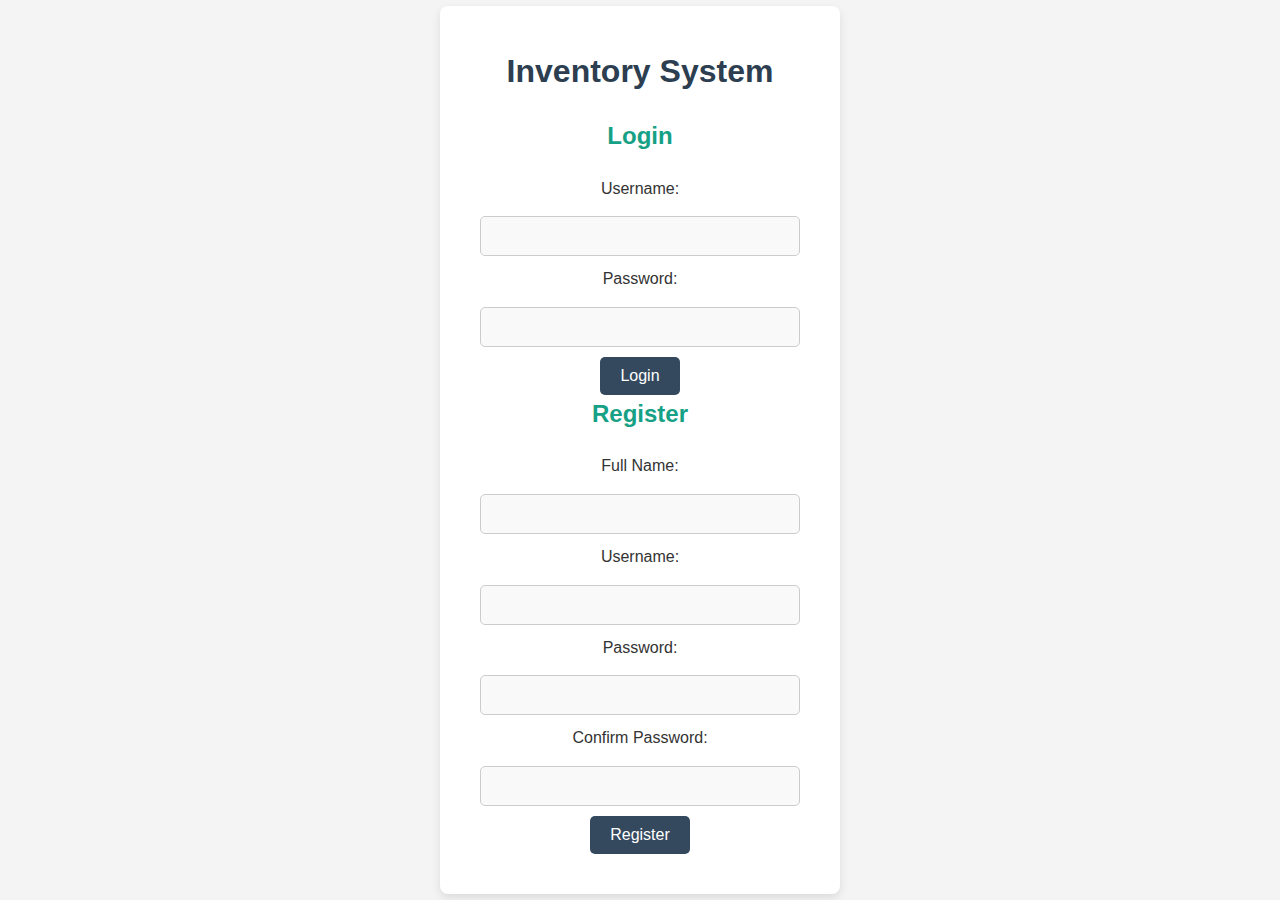
<file: public/index.html>
<!DOCTYPE html>
<html lang="en">
<head>
  <meta charset="UTF-8">
  <meta name="viewport" content="width=device-width, initial-scale=1.0">
  <title>Backend Connection</title>
  <style>
    /* Global Reset for all elements */
    * {
      margin: 0;
      padding: 0;
      box-sizing: border-box;
      font-family: 'Arial', sans-serif;
    }

    /* Body Styling */
    body {
      background-color: #f4f4f4;
      color: #333;
      line-height: 1.6;
      font-size: 16px;
      display: flex;
      justify-content: center;
      align-items: center;
      height: 100vh;
      margin: 0;
    }

    /* Container for forms */
    .container {
      background-color: #fff;
      padding: 40px;
      border-radius: 8px;
      box-shadow: 0 4px 10px rgba(0, 0, 0, 0.1);
      width: 100%;
      max-width: 400px;
      text-align: center;
    }

    h1 {
      color: #2c3e50;
      font-size: 32px;
      margin-bottom: 20px;
    }

    h2 {
      color: #16a085;
      margin-bottom: 20px;
    }

    /* Form Styling */
    label {
      font-size: 16px;
      color: #333;
      display: block;
      margin-bottom: 5px;
    }

    input[type="text"], input[type="password"], input[type="submit"] {
      padding: 10px;
      margin: 10px 0;
      width: 100%;
      border: 1px solid #ccc;
      border-radius: 5px;
      font-size: 16px;
      background-color: #f9f9f9;
    }

    input[type="submit"] {
      background-color: #16a085;
      color: white;
      cursor: pointer;
      border: none;
    }

    input[type="submit"]:hover {
      background-color: #1abc9c;
    }

    /* Result messages */
    #loginResult, #registerResult {
      margin-top: 15px;
      color: #e74c3c;
      font-size: 14px;
    }

    /* Button Styling */
    button {
      background-color: #34495e;
      color: white;
      border: none;
      padding: 10px 20px;
      cursor: pointer;
      font-size: 16px;
      border-radius: 5px;
      transition: background-color 0.3s;
    }

    button:hover {
      background-color: #2c3e50;
    }

    /* Modal Styling */
    .modal {
      display: none;
      position: fixed;
      z-index: 1;
      left: 0;
      top: 0;
      width: 100%;
      height: 100%;
      background-color: rgba(0, 0, 0, 0.4);
      overflow: auto;
    }

    .modal-content {
      background-color: #fff;
      margin: 10% auto;
      padding: 20px;
      border-radius: 8px;
      width: 80%;
      box-shadow: 0 4px 8px rgba(0, 0, 0, 0.1);
    }

    .close {
      color: #aaa;
      float: right;
      font-size: 28px;
      font-weight: bold;
    }

    .close:hover,
    .close:focus {
      color: black;
      text-decoration: none;
      cursor: pointer;
    }

    /* Responsive Design */
    @media screen and (max-width: 768px) {
      .container {
        padding: 30px;
      }
    }
  </style>
</head>
<body>
  <div class="container">
    <h1>Inventory System</h1>
  
    <!-- Login Form -->
    <h2>Login</h2>
    <div id="loginResult"></div>
    <form id="loginForm">
      <label for="username">Username:</label>
      <input type="text" id="username" name="username" required />
      <br />
      <label for="password">Password:</label>
      <input type="password" id="password" name="password" required />
      <br />
      <button type="submit">Login</button>
    </form>

    <!-- Registration Form -->
    <h2>Register</h2>
    <div id="registerResult"></div>
    <form id="registerForm">
      <label for="full_name">Full Name:</label>
      <input type="text" id="full_name" name="full_name" required />
      <br />
      <label for="register_username">Username:</label>
      <input type="text" id="register_username" name="username" required />
      <br />
      <label for="register_password">Password:</label>
      <input type="password" id="register_password" name="password" required />
      <br />
      <label for="check_password">Confirm Password:</label>
      <input type="password" id="check_password" name="check_password" required />
      <br />
      <button type="submit">Register</button>
    </form>
  </div>

  <script>
    // Base URL of your backend
    const BASE_URL = "http://localhost/STOCKUP/Backend/public";

    // Handle the login form submission
    document.getElementById('loginForm').addEventListener('submit', async (event) => {
      event.preventDefault(); // Prevent page reload

      const username = document.getElementById('username').value;
      const password = document.getElementById('password').value;

      try {
        const response = await fetch(`${BASE_URL}/Auth/login`, {
          method: 'POST',
          headers: {
            'Content-Type': 'application/json',
          },
          body: JSON.stringify({ username, password }),
        });

        const data = await response.json();
        if (response.ok) {
          document.getElementById('loginResult').textContent = `Login successful: ${JSON.stringify(data)}`;
          window.location.href = 'dashboard.html';
        } else {
          document.getElementById('loginResult').textContent = `Error: ${data.message}`;
        }
      } catch (error) {
        document.getElementById('loginResult').textContent = `Network Error: ${error.message}`;
      }
    });

    // Handle the registration form submission
    document.getElementById('registerForm').addEventListener('submit', async (event) => {
      event.preventDefault(); // Prevent page reload

      const fullName = document.getElementById('full_name').value;
      const username = document.getElementById('register_username').value;
      const password = document.getElementById('register_password').value;
      const checkPassword = document.getElementById('check_password').value;

      // Check if passwords match
      if (password !== checkPassword) {
        document.getElementById('registerResult').textContent = "Passwords do not match!";
        return;
      }

      try {
        const response = await fetch(`${BASE_URL}/Auth/register`, {
          method: 'POST',
          headers: {
            'Content-Type': 'application/json',
          },
          body: JSON.stringify({ full_name: fullName, username, password }),
        });

        const data = await response.json();
        if (response.ok) {
          document.getElementById('registerResult').textContent = `Registration successful: ${JSON.stringify(data)}`;
        } else {
          document.getElementById('registerResult').textContent = `Error: ${data.message}`;
        }
      } catch (error) {
        document.getElementById('registerResult').textContent = `Network Error: ${error.message}`;
      }
    });
  </script>
</body>
</html>
</file>
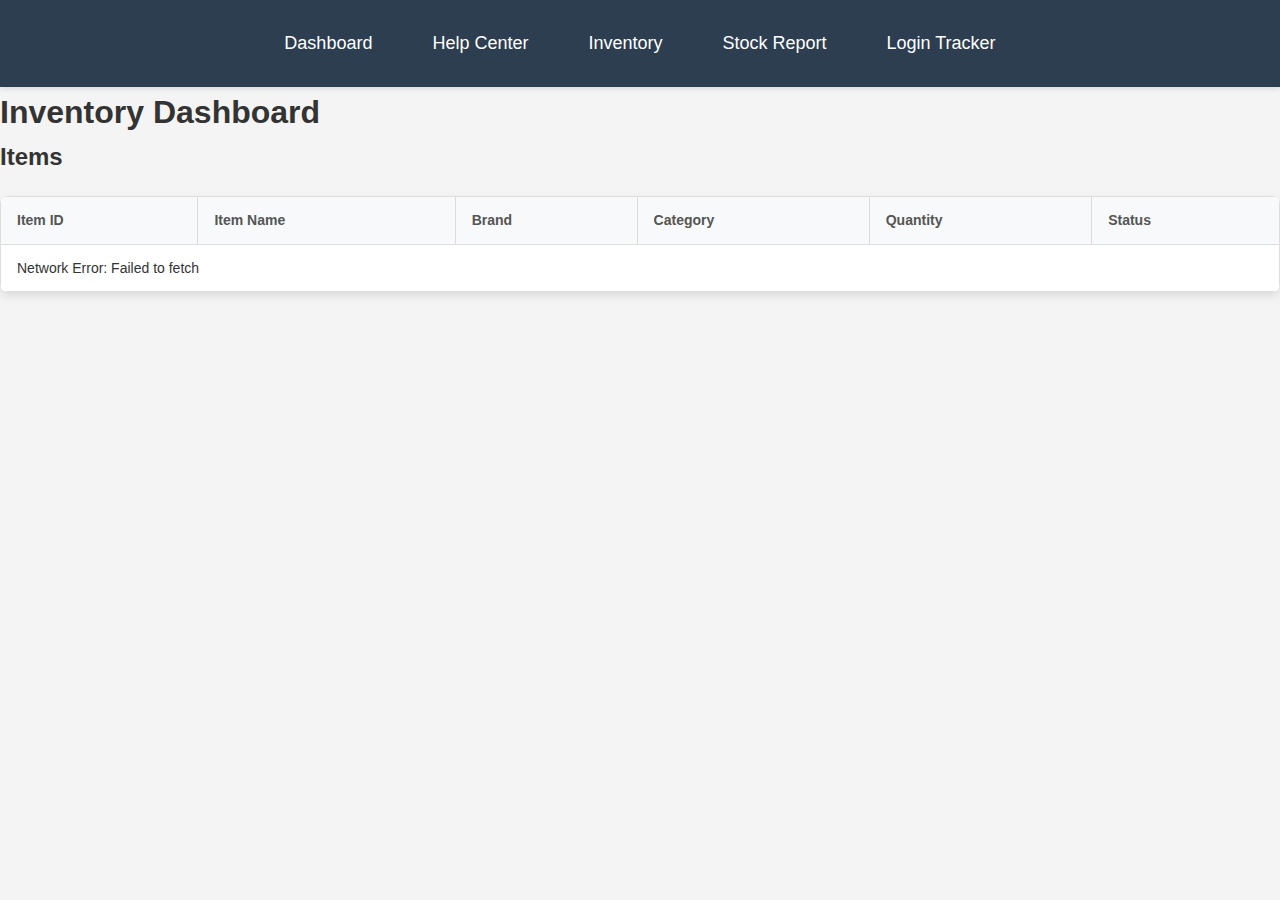
<file: public/dashboard.html>
<!DOCTYPE html>
<html lang="en">
<head>
  <meta charset="UTF-8">
  <meta name="viewport" content="width=device-width, initial-scale=1.0">
  <title>Dashboard</title>
  <style>
    /* Basic styles for navigation bar */
/* Global Reset for all elements */
* {
  margin: 0;
  padding: 0;
  box-sizing: border-box;
  font-family: 'Arial', sans-serif;
}

/* Body Styling */
body {
  background-color: #f4f4f4;
  color: #333;
  line-height: 1.6;
  font-size: 16px;
  margin: 0;
  padding: 0;
}

/* Improved Navigation Styles */
nav {
  background-color: #2c3e50;
  overflow: hidden;
  display: flex;
  justify-content: center;
  align-items: center;
  padding: 15px 0;
  box-shadow: 0 2px 5px rgba(0, 0, 0, 0.1);
}

nav a {
  color: #fff;
  text-align: center;
  padding: 14px 20px;
  text-decoration: none;
  font-size: 18px;
  font-weight: 500;
  margin: 0 10px;
  border-radius: 6px;
  transition: background-color 0.3s, color 0.3s;
}

nav a:hover {
  background-color: #16a085;
  color: #fff;
}

nav a.active {
  background-color: #1abc9c;
}

/* Table Styling */
table {
  width: 100%;
  border-collapse: collapse;
  margin-top: 20px;
  box-shadow: 0 4px 8px rgba(0, 0, 0, 0.1);
  border-radius: 8px;
  overflow: hidden;
}

th, td {
  border: 1px solid #ddd;
  padding: 12px 16px;
  text-align: left;
  font-size: 14px;
  color: #333;
}

th {
  background-color: #f8f9fa;
  font-weight: 600;
  color: #555;
}

td {
  background-color: #fff;
}

tr:nth-child(even) {
  background-color: #f9f9f9;
}

tr:hover {
  background-color: #f1f1f1;
}

table caption {
  font-size: 1.5rem;
  font-weight: bold;
  margin-bottom: 10px;
}

/* Responsive Design for Tables */
@media screen and (max-width: 768px) {
  nav {
    flex-direction: column;
    align-items: stretch;
  }

  nav a {
    padding: 12px;
    text-align: left;
    font-size: 14px;
  }

  table {
    width: 100%;
    font-size: 12px;
  }

  th, td {
    padding: 10px 12px;
  }
}
  </style>
</head>
<body>
  <!-- Navigation Bar -->
  <nav>
    <a href="dashboard.html">Dashboard</a>
    <a href="help.html">Help Center</a>
    <a href="inventory.html">Inventory</a>
    <a href="stockreport.html">Stock Report</a>
    <a href="logintracker.html">Login Tracker</a>
  </nav>
  
  <h1>Inventory Dashboard</h1>
  
  <!-- Display Items in a Table -->
  <h2>Items</h2>
  <table id="itemsTable">
    <thead>
      <tr>
        <th>Item ID</th>
        <th>Item Name</th>
        <th>Brand</th>
        <th>Category</th>
        <th>Quantity</th>
        <th>Status</th>
      </tr>
    </thead>
    <tbody>
      <!-- Rows will be inserted here -->
    </tbody>
  </table>

  <script>
    // Base URL of your backend
    const BASE_URL = "http://localhost/STOCKUP/Backend/public";

    // Function to load items and display them in a table
    async function loadItems() {
      try {
        const response = await fetch(`${BASE_URL}/Inventory/getAllItems`, {
          method: 'GET',
          headers: {
            'Content-Type': 'application/json',
            // Add authentication token if needed
            // 'Authorization': 'Bearer <JWT_TOKEN>'
          }
        });

        const data = await response.json();

        // Log the full response to understand its structure
        console.log(data);

        if (response.ok && data.status && data.payload) {
          const items = data.payload.slice(0, 5); // Get only the first 5 items

          let itemsHTML = '';
          items.forEach(item => {
            itemsHTML += `
              <tr>
                <td>${item.item_id}</td>
                <td>${item.item_name}</td>
                <td>${item.brand || 'N/A'}</td>
                <td>${item.category}</td>
                <td>${item.quantity}</td>
                <td>${item.status}</td>
              </tr>
            `;
          });

          document.querySelector('#itemsTable tbody').innerHTML = itemsHTML;
        } else {
          document.querySelector('#itemsTable tbody').innerHTML = '<tr><td colspan="6">Error: Invalid response format or no items found.</td></tr>';
        }
      } catch (error) {
        document.querySelector('#itemsTable tbody').innerHTML = `<tr><td colspan="6">Network Error: ${error.message}</td></tr>`;
      }
    }

    // Load items on page load
    window.onload = loadItems;
  </script>
</body>
</html>
</file>
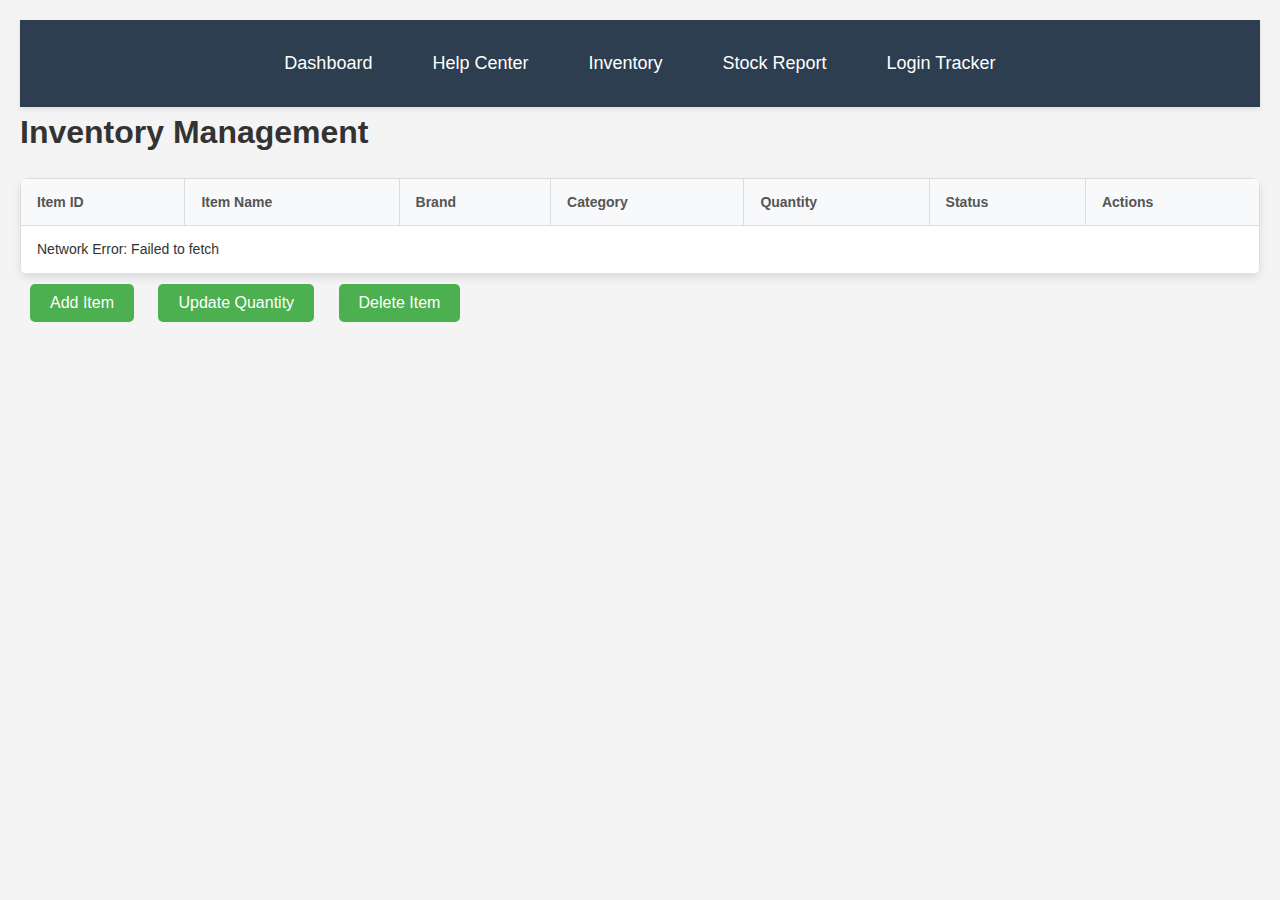
<file: public/inventory.html>
<!DOCTYPE html>
<html lang="en">
<head>
  <meta charset="UTF-8">
  <meta name="viewport" content="width=device-width, initial-scale=1.0">
  <title>Inventory</title>
  <style>
    /* Basic styles for navigation bar */
/* Global Reset for all elements */
* {
  margin: 0;
  padding: 0;
  box-sizing: border-box;
  font-family: 'Roboto', sans-serif;
}

/* Body Styling */
body {
  background-color: #f4f4f4;
  color: #333;
  line-height: 1.6;
  font-size: 16px;
  padding: 20px;
}

/* Improved Navigation Styles */
nav {
  background-color: #2c3e50;
  overflow: hidden;
  display: flex;
  justify-content: center;
  align-items: center;
  padding: 15px 0;
  box-shadow: 0 2px 5px rgba(0, 0, 0, 0.1);
}

nav a {
  color: #fff;
  text-align: center;
  padding: 14px 20px;
  text-decoration: none;
  font-size: 18px;
  font-weight: 500;
  margin: 0 10px;
  border-radius: 6px;
  transition: background-color 0.3s, color 0.3s;
}

nav a:hover {
  background-color: #16a085;
  color: #fff;
}

nav a.active {
  background-color: #1abc9c;
}

/* Table Styling */
table {
  width: 100%;
  border-collapse: collapse;
  margin-top: 20px;
  box-shadow: 0 4px 8px rgba(0, 0, 0, 0.1);
  border-radius: 8px;
  overflow: hidden;
}

th, td {
  border: 1px solid #ddd;
  padding: 12px 16px;
  text-align: left;
  font-size: 14px;
  color: #333;
}

th {
  background-color: #f8f9fa;
  font-weight: 600;
  color: #555;
}

td {
  background-color: #fff;
}

tr:nth-child(even) {
  background-color: #f9f9f9;
}

tr:hover {
  background-color: #f1f1f1;
}

table caption {
  font-size: 1.5rem;
  font-weight: bold;
  margin-bottom: 10px;
}

/* Form and Button Styling */
.action-btn {
  margin: 10px;
  padding: 10px 20px;
  background-color: #4CAF50;
  color: white;
  border: none;
  cursor: pointer;
  border-radius: 5px;
  font-size: 16px;
  transition: background-color 0.3s;
}

.action-btn:hover {
  background-color: #45a049;
}

/* Modal Styling */
.modal {
  display: none;
  position: fixed;
  z-index: 1;
  left: 0;
  top: 0;
  width: 100%;
  height: 100%;
  background-color: rgba(0, 0, 0, 0.4);
  overflow: auto;
}

.modal-content {
  background-color: #fff;
  margin: 10% auto;
  padding: 20px;
  border-radius: 8px;
  width: 80%;
  box-shadow: 0 4px 8px rgba(0, 0, 0, 0.1);
}

.close {
  color: #aaa;
  float: right;
  font-size: 28px;
  font-weight: bold;
}

.close:hover,
.close:focus {
  color: black;
  text-decoration: none;
  cursor: pointer;
}

/* Form Styling */
input[type="text"], input[type="number"], input[type="submit"] {
  padding: 10px;
  margin: 10px 0;
  width: 100%;
  max-width: 300px;
  border: 1px solid #ccc;
  border-radius: 5px;
  font-size: 16px;
  box-sizing: border-box;
}

input[type="submit"] {
  background-color: #16a085;
  color: white;
  cursor: pointer;
}

input[type="submit"]:hover {
  background-color: #1abc9c;
}

/* Responsive Design */
@media screen and (max-width: 768px) {
  nav {
    flex-direction: column;
    align-items: stretch;
  }

  nav a {
    padding: 12px;
    font-size: 16px;
    text-align: left;
  }

  table {
    font-size: 12px;
  }

  th, td {
    padding: 10px;
  }

  .action-btn {
    width: 100%;
  }

  input[type="text"], input[type="number"], input[type="submit"] {
    width: 100%;
  }
}
  </style>
</head>
<body>
  <!-- Navigation Bar -->
  <nav>
    <a href="dashboard.html">Dashboard</a>
    <a href="help.html">Help Center</a>
    <a href="inventory.html">Inventory</a>
    <a href="stockreport.html">Stock Report</a>
    <a href="logintracker.html">Login Tracker</a>
  </nav>

  <h1>Inventory Management</h1>

  <!-- Table for displaying items -->
  <table id="itemsTable">
    <thead>
      <tr>
        <th>Item ID</th>
        <th>Item Name</th>
        <th>Brand</th>
        <th>Category</th>
        <th>Quantity</th>
        <th>Status</th>
        <th>Actions</th>
      </tr>
    </thead>
    <tbody>
      <!-- Rows will be inserted here -->
    </tbody>
  </table>

  <!-- Buttons to open modals -->
  <button class="action-btn" id="addItemBtn">Add Item</button>
  <button class="action-btn" id="updateItemBtn">Update Quantity</button>
  <button class="action-btn" id="deleteItemBtn">Delete Item</button>

  <!-- Add Item Modal -->
  <div id="addItemModal" class="modal">
    <div class="modal-content">
      <span class="close" id="closeAddItemModal">&times;</span>
      <h2>Add Item</h2>
      <form id="addItemForm">
        <input type="text" id="item_name" placeholder="Item Name" required />
        <input type="text" id="brand" placeholder="Brand" />
        <input type="text" id="category" placeholder="Category" required />
        <input type="number" id="quantity" placeholder="Quantity" required />
        <input type="submit" class="action-btn" value="Add Item" />
      </form>
    </div>
  </div>

  <!-- Update Quantity Modal -->
  <div id="updateItemModal" class="modal">
    <div class="modal-content">
      <span class="close" id="closeUpdateItemModal">&times;</span>
      <h2>Update Quantity</h2>
      <form id="updateQuantityForm">
        <input type="number" id="update_item_id" placeholder="Item ID" required />
        <input type="number" id="update_quantity" placeholder="New Quantity" required />
        <input type="submit" class="action-btn" value="Update Quantity" />
      </form>
    </div>
  </div>

  <!-- Delete Item Modal -->
  <div id="deleteItemModal" class="modal">
    <div class="modal-content">
      <span class="close" id="closeDeleteItemModal">&times;</span>
      <h2>Delete Item</h2>
      <form id="deleteItemForm">
        <input type="number" id="delete_item_id" placeholder="Item ID" required />
        <input type="submit" class="action-btn" value="Delete Item" />
      </form>
    </div>
  </div>

  <script>
    // Base URL of your backend
    const BASE_URL = "http://localhost/STOCKUP/Backend/public";

    // Function to load items and display them in a table
    async function loadItems() {
      try {
        const response = await fetch(`${BASE_URL}/Inventory/getAllItems`, {
          method: 'GET',
          headers: {
            'Content-Type': 'application/json',
            // Add authentication token if needed
            // 'Authorization': 'Bearer <JWT_TOKEN>'
          }
        });

        const data = await response.json();
        if (response.ok && data.status && data.payload) {
          const items = data.payload; // Display all items

          let itemsHTML = '';
          items.forEach(item => {
            itemsHTML += `
              <tr>
                <td>${item.item_id}</td>
                <td>${item.item_name}</td>
                <td>${item.brand || 'N/A'}</td>
                <td>${item.category}</td>
                <td>${item.quantity}</td>
                <td>${item.status}</td>
                <td>
                  <button class="action-btn" onclick="openUpdateModal(${item.item_id})">Update</button>
                  <button class="action-btn" onclick="openDeleteModal(${item.item_id})">Delete</button>
                </td>
              </tr>
            `;
          });

          document.querySelector('#itemsTable tbody').innerHTML = itemsHTML;
        } else {
          document.querySelector('#itemsTable tbody').innerHTML = '<tr><td colspan="7">Error: Invalid response format or no items found.</td></tr>';
        }
      } catch (error) {
        document.querySelector('#itemsTable tbody').innerHTML = `<tr><td colspan="7">Network Error: ${error.message}</td></tr>`;
      }
    }

    // Open the modal to add an item
    document.getElementById('addItemBtn').onclick = function() {
      document.getElementById('addItemModal').style.display = 'block';
    };

    // Close the modal for adding an item
    document.getElementById('closeAddItemModal').onclick = function() {
      document.getElementById('addItemModal').style.display = 'none';
    };

    // Open the modal to update an item's quantity
    function openUpdateModal(item_id) {
      document.getElementById('update_item_id').value = item_id;
      document.getElementById('updateItemModal').style.display = 'block';
    }

    // Close the modal for updating an item
    document.getElementById('closeUpdateItemModal').onclick = function() {
      document.getElementById('updateItemModal').style.display = 'none';
    };

    // Open the modal to delete an item
    function openDeleteModal(item_id) {
      document.getElementById('delete_item_id').value = item_id;
      document.getElementById('deleteItemModal').style.display = 'block';
    }

    // Close the modal for deleting an item
    document.getElementById('closeDeleteItemModal').onclick = function() {
      document.getElementById('deleteItemModal').style.display = 'none';
    };

    // Event listener for adding a new item
    document.getElementById('addItemForm').addEventListener('submit', async (event) => {
      event.preventDefault();
      const item_name = document.getElementById('item_name').value;
      const brand = document.getElementById('brand').value;
      const category = document.getElementById('category').value;
      const quantity = document.getElementById('quantity').value;

      const response = await fetch(`${BASE_URL}/Inventory/addItem`, {
        method: 'POST',
        headers: {
          'Content-Type': 'application/json',
        },
        body: JSON.stringify({ item_name, brand, category, quantity }),
      });

      const data = await response.json();
      if (response.ok) {
        alert(data.status.message);
        loadItems();
        document.getElementById('addItemModal').style.display = 'none';
      } else {
        alert("Error: " + data.status.message);
      }
    });

    // Event listener for updating item quantity
    document.getElementById('updateQuantityForm').addEventListener('submit', async (event) => {
      event.preventDefault();
      const item_id = document.getElementById('update_item_id').value;
      const quantity = document.getElementById('update_quantity').value;

      const response = await fetch(`${BASE_URL}/Inventory/updateQuantity`, {
        method: 'PUT',
        headers: {
          'Content-Type': 'application/json',
        },
        body: JSON.stringify({ item_id, quantity }),
      });

      const data = await response.json();
      if (response.ok) {
        alert(data.status.message);
        loadItems();
        document.getElementById('updateItemModal').style.display = 'none';
      } else {
        alert("Error: " + data.status.message);
      }
    });

    // Event listener for deleting an item
    document.getElementById('deleteItemForm').addEventListener('submit', async (event) => {
      event.preventDefault();
      const item_id = document.getElementById('delete_item_id').value;

      const response = await fetch(`${BASE_URL}/Inventory/deleteItem`, {
        method: 'DELETE',
        headers: {
          'Content-Type': 'application/json',
        },
        body: JSON.stringify({ item_id }),
      });

      const data = await response.json();
      if (response.ok) {
        alert(data.status.message);
        loadItems();
        document.getElementById('deleteItemModal').style.display = 'none';
      } else {
        alert("Error: " + data.status.message);
      }
    });

    // Load items when the page is loaded
    window.onload = loadItems;
  </script>
</body>
</html>
</file>
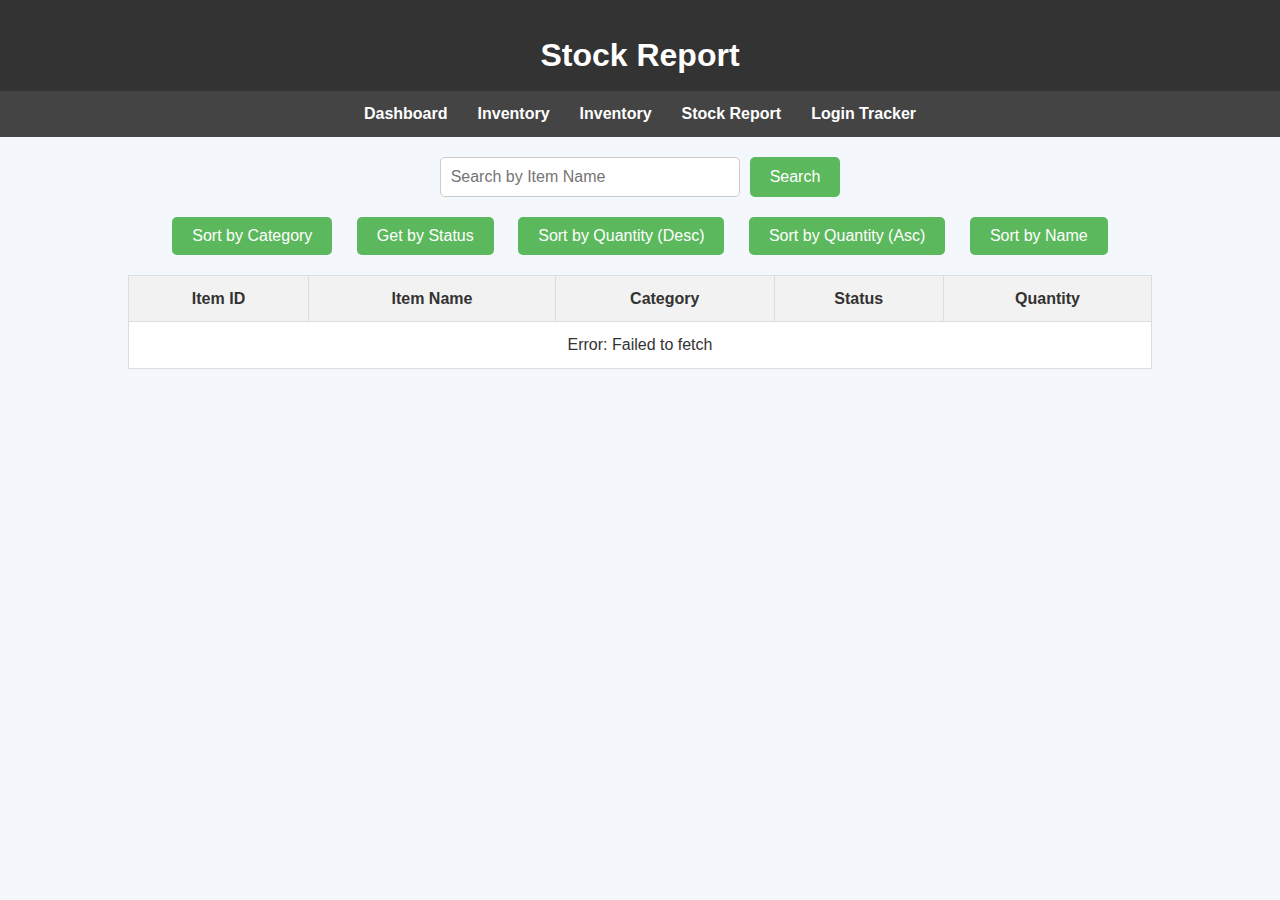
<file: public/stockreport.html>
<!DOCTYPE html>
<html lang="en">
<head>
  <meta charset="UTF-8">
  <meta name="viewport" content="width=device-width, initial-scale=1.0">
  <title>Stock Report</title>
  <style>
    /* Basic Reset */
    * {
      margin: 0;
      padding: 0;
      box-sizing: border-box;
    }

    body {
      font-family: Arial, sans-serif;
      background-color: #f4f7fc;
      color: #333;
      line-height: 1.6;
    }

    header {
      background-color: #333;
      color: #fff;
      padding: 10px 0;
      text-align: center;
    }

    nav ul {
      display: flex;
      justify-content: center;
      padding: 10px;
      background-color: #444;
      list-style-type: none;
    }

    nav ul li {
      margin: 0 15px;
    }

    nav ul li a {
      color: #fff;
      text-decoration: none;
      font-weight: bold;
    }

    h1 {
      text-align: center;
      margin-top: 20px;
    }

    .search-bar {
      display: flex;
      justify-content: center;
      margin-top: 20px;
    }

    .search-bar input {
      padding: 10px;
      font-size: 16px;
      width: 300px;
      margin-right: 10px;
      border: 1px solid #ccc;
      border-radius: 5px;
    }

    .search-bar button {
      padding: 10px 20px;
      font-size: 16px;
      background-color: #5cb85c;
      color: white;
      border: none;
      border-radius: 5px;
      cursor: pointer;
    }

    .search-bar button:hover {
      background-color: #4cae4c;
    }

    #itemsTable {
      width: 80%;
      margin: 20px auto;
      border-collapse: collapse;
      background-color: #fff;
    }

    #itemsTable th, #itemsTable td {
      padding: 10px;
      text-align: center;
      border: 1px solid #ddd;
    }

    #itemsTable th {
      background-color: #f2f2f2;
    }

    #itemsTable tr:nth-child(even) {
      background-color: #f9f9f9;
    }

    #loadingMessage {
      text-align: center;
      margin-top: 20px;
      font-size: 18px;
    }

    .action-buttons button {
      padding: 10px 20px;
      font-size: 16px;
      background-color: #5cb85c;
      color: white;
      border: none;
      border-radius: 5px;
      cursor: pointer;
      margin: 0 10px;
    }

    .action-buttons button:hover {
      background-color: #4cae4c;
    }
  </style>
</head>
<body>

  <!-- Header Section -->
  <header>
    <h1>Stock Report</h1>
  </header>

  <!-- Navigation Bar -->
  <nav>
    <ul>
      <li><a href="dashboard.html">Dashboard</a></li>
      <li><a href="inventory.html">Inventory</a></li>
      <li><a href="help.html">Inventory</a></li>
      <li><a href="stockreport.html">Stock Report</a></li>
      <li><a href="logintracker.html">Login Tracker</a></li>
    </ul>
  </nav>

  <!-- Search Bar -->
  <div class="search-bar">
    <input type="text" id="search" placeholder="Search by Item Name">
    <button onclick="loadItemsByName()">Search</button>
  </div>

  <!-- Action Buttons for Endpoints -->
  <div class="action-buttons" style="text-align: center; margin-top: 20px;">
    <button onclick="sortItemsByCategory()">Sort by Category</button>
    <button onclick="getItemsByStatus()">Get by Status</button>
    <button onclick="getItemsByQuantityDesc()">Sort by Quantity (Desc)</button>
    <button onclick="getItemsByQuantityAsc()">Sort by Quantity (Asc)</button>
    <button onclick="getItemsByNameOrder()">Sort by Name</button>
  </div>

  <!-- Items Table -->
  <table id="itemsTable">
    <thead>
      <tr>
        <th>Item ID</th>
        <th>Item Name</th>
        <th>Category</th>
        <th>Status</th>
        <th>Quantity</th>
      </tr>
    </thead>
    <tbody>
      <!-- Items will be dynamically added here -->
    </tbody>
  </table>

  <!-- Loading Message -->
  <div id="loadingMessage" style="display:none;">
    <p>Loading items...</p>
  </div>

  <script>
    const BASE_URL = 'http://localhost/STOCKUP/Backend/public';

    // Function to search items by name
    async function searchItems() {
      const query = document.getElementById('search').value.trim();
      if (query !== '') {
        await getItemByName(query);
      }
    }

    // Function to load all items
    async function loadAllItems() {
      document.getElementById('loadingMessage').style.display = 'block';
      try {
        const response = await fetch(`${BASE_URL}/Inventory/getAllItems`, {
          method: 'GET',
          headers: {
            'Content-Type': 'application/json',
          },
          credentials: 'include',  // Include cookies for authentication
        });

        if (!response.ok) {
          throw new Error(`HTTP error! Status: ${response.status}`);
        }

        const data = await response.json();
        if (data.status && data.payload) {
          const items = data.payload;
          let itemsHTML = '';
          items.forEach(item => {
            itemsHTML += `
              <tr>
                <td>${item.item_id}</td>
                <td>${item.item_name}</td>
                <td>${item.category}</td>
                <td>${item.status}</td>
                <td>${item.quantity}</td>
              </tr>
            `;
          });
          document.querySelector('#itemsTable tbody').innerHTML = itemsHTML;
        } else {
          document.querySelector('#itemsTable tbody').innerHTML = '<tr><td colspan="5">No items found.</td></tr>';
        }
      } catch (error) {
        console.error('Error:', error);
        document.querySelector('#itemsTable tbody').innerHTML = `<tr><td colspan="5">Error: ${error.message}</td></tr>`;
      } finally {
        document.getElementById('loadingMessage').style.display = 'none';
      }
    }

    // Function to sort items by category
    async function sortItemsByCategory() {
    const category = prompt("Enter category to sort by:");
    if (!category) return;

    const requestBody = { category: category }; // Data to be sent to the server

    document.getElementById('loadingMessage').style.display = 'block'; // Show loading message

    try {
        const response = await fetch(`${BASE_URL}/Inventory/sortItemsByCategory`, {
            method: 'POST',
            headers: {
                'Content-Type': 'application/json',
            },
            body: JSON.stringify(requestBody), // Sending category to the backend
        });

        // Handle non-OK responses
        if (!response.ok) {
            throw new Error(`HTTP error! Status: ${response.status}`);
        }

        const data = await response.json(); // Parse the response

        // Check if the response contains sorted items
        if (data.status === 'success' && data.payload) {
            const items = data.payload;
            let itemsHTML = '';
            items.forEach(item => {
                itemsHTML += `
                    <tr>
                        <td>${item.item_id}</td>
                        <td>${item.item_name}</td>
                        <td>${item.category}</td>
                        <td>${item.status}</td>
                        <td>${item.quantity}</td>
                    </tr>
                `;
            });

            // Update the table with sorted items
            document.querySelector('#itemsTable tbody').innerHTML = itemsHTML;
        } else {
            document.querySelector('#itemsTable tbody').innerHTML = '<tr><td colspan="5">No items found.</td></tr>';
        }
    } catch (error) {
        console.error('Error:', error);
        document.querySelector('#itemsTable tbody').innerHTML = `<tr><td colspan="5">Error: ${error.message}</td></tr>`;
    } finally {
        document.getElementById('loadingMessage').style.display = 'none'; // Hide loading message
    }
}


    // Function to get items by status
    async function getItemsByStatus() {
    const status = prompt("Enter status to filter by:");
    if (!status) return;

    const requestBody = { status: status }; // Data to be sent to the server

    document.getElementById('loadingMessage').style.display = 'block'; // Show loading message

    try {
        const response = await fetch(`${BASE_URL}/Inventory/getItemsByStatus`, {
            method: 'POST',
            headers: {
                'Content-Type': 'application/json',
            },
            body: JSON.stringify(requestBody), // Sending status to the backend
        });

        // Handle non-OK responses
        if (!response.ok) {
            throw new Error(`HTTP error! Status: ${response.status}`);
        }

        const data = await response.json(); // Parse the response

        // Check if the response contains items filtered by status
        if (data.status === 'success' && data.payload) {
            const items = data.payload;
            let itemsHTML = '';
            items.forEach(item => {
                itemsHTML += `
                    <tr>
                        <td>${item.item_id}</td>
                        <td>${item.item_name}</td>
                        <td>${item.category}</td>
                        <td>${item.status}</td>
                        <td>${item.quantity}</td>
                    </tr>
                `;
            });

            // Update the table with filtered items
            document.querySelector('#itemsTable tbody').innerHTML = itemsHTML;
        } else {
            document.querySelector('#itemsTable tbody').innerHTML = '<tr><td colspan="5">No items found.</td></tr>';
        }
    } catch (error) {
        console.error('Error:', error);
        document.querySelector('#itemsTable tbody').innerHTML = `<tr><td colspan="5">Error: ${error.message}</td></tr>`;
    } finally {
        document.getElementById('loadingMessage').style.display = 'none'; // Hide loading message
    }
}


    // Function to get items sorted by quantity descending
    async function getItemsByQuantityDesc() {
      document.getElementById('loadingMessage').style.display = 'block';
      try {
        const response = await fetch(`${BASE_URL}/Inventory/getItemsByQuantityDesc`, {
          method: 'GET',
          headers: {
            'Content-Type': 'application/json',
          },
          credentials: 'include',
        });

        if (!response.ok) {
          throw new Error(`HTTP error! Status: ${response.status}`);
        }

        const data = await response.json();
        if (data.status && data.payload) {
          const items = data.payload;
          let itemsHTML = '';
          items.forEach(item => {
            itemsHTML += `
              <tr>
                <td>${item.item_id}</td>
                <td>${item.item_name}</td>
                <td>${item.category}</td>
                <td>${item.status}</td>
                <td>${item.quantity}</td>
              </tr>
            `;
          });
          document.querySelector('#itemsTable tbody').innerHTML = itemsHTML;
        } else {
          document.querySelector('#itemsTable tbody').innerHTML = '<tr><td colspan="5">No items found.</td></tr>';
        }
      } catch (error) {
        console.error('Error:', error);
        document.querySelector('#itemsTable tbody').innerHTML = `<tr><td colspan="5">Error: ${error.message}</td></tr>`;
      } finally {
        document.getElementById('loadingMessage').style.display = 'none';
      }
    }

    // Function to get items sorted by quantity ascending
    async function getItemsByQuantityAsc() {
      document.getElementById('loadingMessage').style.display = 'block';
      try {
        const response = await fetch(`${BASE_URL}/Inventory/getItemsByQuantityAsc`, {
          method: 'GET',
          headers: {
            'Content-Type': 'application/json',
          },
          credentials: 'include',
        });

        if (!response.ok) {
          throw new Error(`HTTP error! Status: ${response.status}`);
        }

        const data = await response.json();
        if (data.status && data.payload) {
          const items = data.payload;
          let itemsHTML = '';
          items.forEach(item => {
            itemsHTML += `
              <tr>
                <td>${item.item_id}</td>
                <td>${item.item_name}</td>
                <td>${item.category}</td>
                <td>${item.status}</td>
                <td>${item.quantity}</td>
              </tr>
            `;
          });
          document.querySelector('#itemsTable tbody').innerHTML = itemsHTML;
        } else {
          document.querySelector('#itemsTable tbody').innerHTML = '<tr><td colspan="5">No items found.</td></tr>';
        }
      } catch (error) {
        console.error('Error:', error);
        document.querySelector('#itemsTable tbody').innerHTML = `<tr><td colspan="5">Error: ${error.message}</td></tr>`;
      } finally {
        document.getElementById('loadingMessage').style.display = 'none';
      }
    }

    // Function to get items sorted by name
    async function getItemsByNameOrder() {
      document.getElementById('loadingMessage').style.display = 'block';
      try {
        const response = await fetch(`${BASE_URL}/Inventory/getItemsByNameOrder`, {
          method: 'GET',
          headers: {
            'Content-Type': 'application/json',
          },
          credentials: 'include',
        });

        if (!response.ok) {
          throw new Error(`HTTP error! Status: ${response.status}`);
        }

        const data = await response.json();
        if (data.status && data.payload) {
          const items = data.payload;
          let itemsHTML = '';
          items.forEach(item => {
            itemsHTML += `
              <tr>
                <td>${item.item_id}</td>
                <td>${item.item_name}</td>
                <td>${item.category}</td>
                <td>${item.status}</td>
                <td>${item.quantity}</td>
              </tr>
            `;
          });
          document.querySelector('#itemsTable tbody').innerHTML = itemsHTML;
        } else {
          document.querySelector('#itemsTable tbody').innerHTML = '<tr><td colspan="5">No items found.</td></tr>';
        }
      } catch (error) {
        console.error('Error:', error);
        document.querySelector('#itemsTable tbody').innerHTML = `<tr><td colspan="5">Error: ${error.message}</td></tr>`;
      } finally {
        document.getElementById('loadingMessage').style.display = 'none';
      }
    }

    async function loadItemsByName() {
    const itemName = document.getElementById('search').value.trim();  // Get the search input
    let url = `${BASE_URL}/Inventory/getItemByName`;  // Endpoint for searching a specific item

    if (itemName === "") {
        // If no item name is provided, show an error message
        document.getElementById('errorMessage').innerText = "Item name is required.";
        return;
    }

    // Prepare the request body with the item name
    const requestBody = { item_name: itemName };

    try {
        // Show loading message
        document.getElementById('loadingMessage').style.display = 'block';

        const response = await fetch(url, {
            method: 'POST',  // POST request to search for the item
            headers: {
                'Content-Type': 'application/json',  // Set content type to JSON
            },
            body: JSON.stringify(requestBody),  // Send the item name in the request body
        });

        // Check if the response is valid (HTTP status is OK)
        if (!response.ok) {
            throw new Error(`HTTP error! Status: ${response.status}`);
        }

        // Parse the response JSON
        const data = await response.json();
        console.log('Response Data:', data);  // Log the complete response to check its structure

        // Check if the response contains the expected payload
        if (data.status && data.status.remarks === 'success' && data.payload) {
            const item = data.payload;

            // Ensure the item exists and display it
            const itemId = item.item_id || 'N/A';  // Fallback to 'N/A' if not found
            const itemName = item.item_name || 'Unknown';  // Fallback to 'Unknown' if not found
            const category = item.category || 'Miscellaneous';  // Fallback to 'Miscellaneous' if not found
            const status = item.status || 'Very Low';  // Fallback to 'Very Low' if not found
            const quantity = item.quantity || 0;  // Fallback to 0 if quantity not found

            // Populate the table with the item data
            const itemHTML = `
                <tr>
                    <td>${itemId}</td>
                    <td>${itemName}</td>
                    <td>${category}</td>
                    <td>${status}</td>
                    <td>${quantity}</td>
                </tr>
            `;
            document.querySelector('#itemsTable tbody').innerHTML = itemHTML;

        } else {
            // If no payload or status is not success, show an error message
            console.log("Item not found or invalid response status.");
            document.querySelector('#itemsTable tbody').innerHTML = '<tr><td colspan="5">Item not found.</td></tr>';
        }

    } catch (error) {
        console.error("Error:", error);  // Log any error for debugging
        document.querySelector('#itemsTable tbody').innerHTML = `<tr><td colspan="5">Error: ${error.message}</td></tr>`;
    } finally {
        // Hide the loading message when done
        document.getElementById('loadingMessage').style.display = 'none';
    }
}


    // Load all items when the page is loaded
    window.onload = loadAllItems;
  </script>
</body>
</html>
</file>
